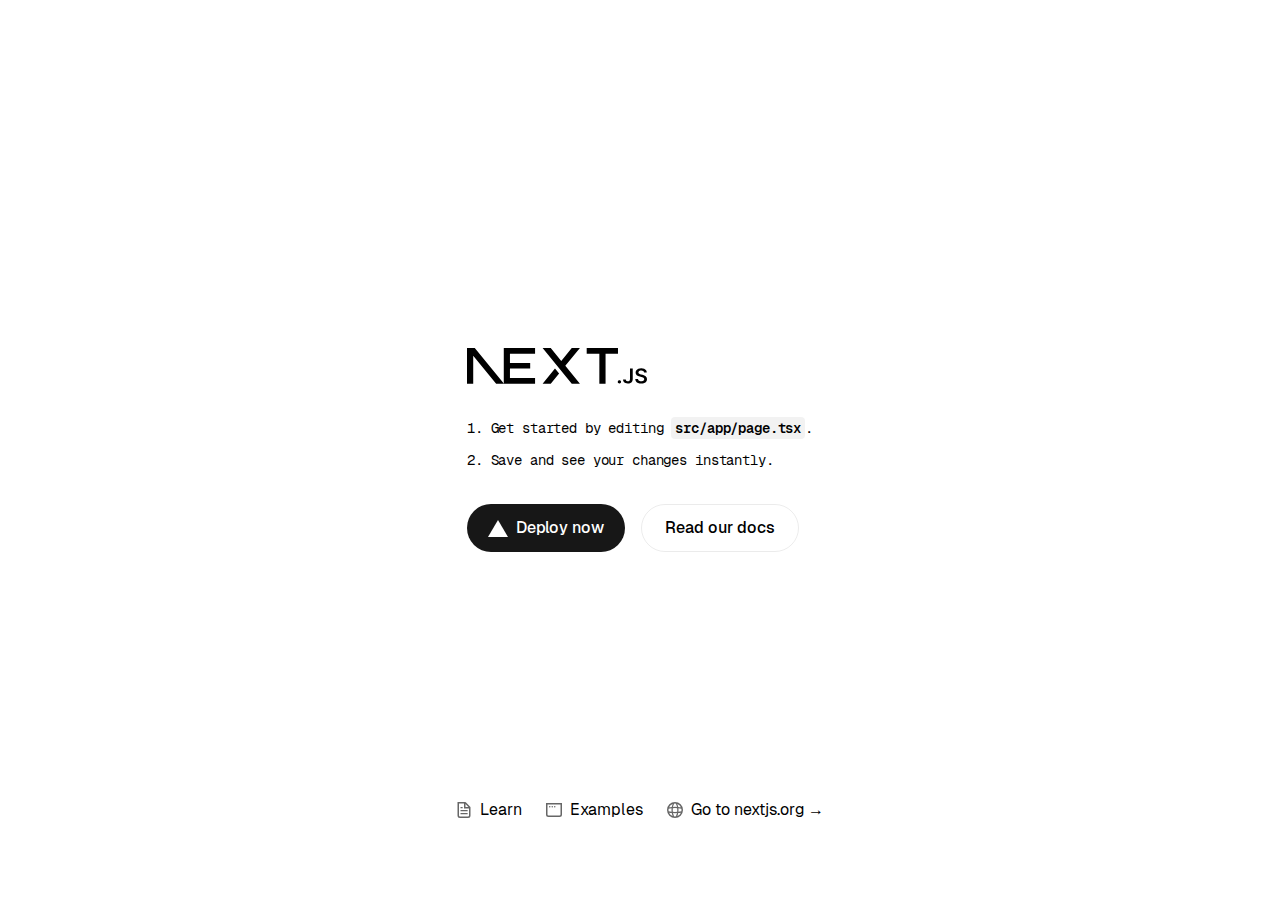
<file: index.html>
<!DOCTYPE html><!--UgcO9DQ7uvpKGuU_qFjdM--><html lang="en"><head><meta charSet="utf-8"/><meta name="viewport" content="width=device-width, initial-scale=1"/><link rel="preload" href="./_next/static/media/797e433ab948586e-s.p.dbea232f.woff2" as="font" crossorigin="" type="font/woff2"/><link rel="preload" href="./_next/static/media/caa3a2e1cccd8315-s.p.6435ea53.woff2" as="font" crossorigin="" type="font/woff2"/><link rel="preload" as="image" href="/next.svg"/><link rel="stylesheet" href="./_next/static/chunks/4cdbeafe5fcac860.css" data-precedence="next"/><link rel="preload" as="script" fetchPriority="low" href="./_next/static/chunks/2e175d805581124f.js"/><script src="./_next/static/chunks/5592d58f8ed7c8fb.js" async=""></script><script src="./_next/static/chunks/ea7ab0dba7b47d7c.js" async=""></script><script src="./_next/static/chunks/turbopack-876a76bc80cc601d.js" async=""></script><script src="./_next/static/chunks/ff1a16fafef87110.js" async=""></script><script src="./_next/static/chunks/7dd66bdf8a7e5707.js" async=""></script><script src="./_next/static/chunks/aba38711e38470a5.js" async=""></script><meta name="next-size-adjust" content=""/><title>Create Next App</title><meta name="description" content="Generated by create next app"/><link rel="icon" href="/favicon.ico?favicon.0b3bf435.ico" sizes="256x256" type="image/x-icon"/><link rel="stylesheet" href="https://cdnjs.cloudflare.com/ajax/libs/font-awesome/6.5.0/css/all.min.css"/><script src="./_next/static/chunks/a6dad97d9634a72d.js" noModule=""></script></head><body class="geist_a71539c9-module__T19VSG__variable geist_mono_8d43a2aa-module__8Li5zG__variable antialiased"><div hidden=""><!--$--><!--/$--></div><div class="font-sans grid grid-rows-[20px_1fr_20px] items-center justify-items-center min-h-screen p-8 pb-20 gap-16 sm:p-20"><main class="flex flex-col gap-[32px] row-start-2 items-center sm:items-start"><img alt="Next.js logo" width="180" height="38" decoding="async" data-nimg="1" class="dark:invert" style="color:transparent" src="/next.svg"/><ol class="font-mono list-inside list-decimal text-sm/6 text-center sm:text-left"><li class="mb-2 tracking-[-.01em]">Get started by editing<!-- --> <code class="bg-black/[.05] dark:bg-white/[.06] font-mono font-semibold px-1 py-0.5 rounded">src/app/page.tsx</code>.</li><li class="tracking-[-.01em]">Save and see your changes instantly.</li></ol><div class="flex gap-4 items-center flex-col sm:flex-row"><a class="rounded-full border border-solid border-transparent transition-colors flex items-center justify-center bg-foreground text-background gap-2 hover:bg-[#383838] dark:hover:bg-[#ccc] font-medium text-sm sm:text-base h-10 sm:h-12 px-4 sm:px-5 sm:w-auto" href="https://vercel.com/new?utm_source=create-next-app&amp;utm_medium=appdir-template-tw&amp;utm_campaign=create-next-app" target="_blank" rel="noopener noreferrer"><img alt="Vercel logomark" loading="lazy" width="20" height="20" decoding="async" data-nimg="1" class="dark:invert" style="color:transparent" src="/vercel.svg"/>Deploy now</a><a class="rounded-full border border-solid border-black/[.08] dark:border-white/[.145] transition-colors flex items-center justify-center hover:bg-[#f2f2f2] dark:hover:bg-[#1a1a1a] hover:border-transparent font-medium text-sm sm:text-base h-10 sm:h-12 px-4 sm:px-5 w-full sm:w-auto md:w-[158px]" href="https://nextjs.org/docs?utm_source=create-next-app&amp;utm_medium=appdir-template-tw&amp;utm_campaign=create-next-app" target="_blank" rel="noopener noreferrer">Read our docs</a></div></main><footer class="row-start-3 flex gap-[24px] flex-wrap items-center justify-center"><a class="flex items-center gap-2 hover:underline hover:underline-offset-4" href="https://nextjs.org/learn?utm_source=create-next-app&amp;utm_medium=appdir-template-tw&amp;utm_campaign=create-next-app" target="_blank" rel="noopener noreferrer"><img aria-hidden="true" alt="File icon" loading="lazy" width="16" height="16" decoding="async" data-nimg="1" style="color:transparent" src="/file.svg"/>Learn</a><a class="flex items-center gap-2 hover:underline hover:underline-offset-4" href="https://vercel.com/templates?framework=next.js&amp;utm_source=create-next-app&amp;utm_medium=appdir-template-tw&amp;utm_campaign=create-next-app" target="_blank" rel="noopener noreferrer"><img aria-hidden="true" alt="Window icon" loading="lazy" width="16" height="16" decoding="async" data-nimg="1" style="color:transparent" src="/window.svg"/>Examples</a><a class="flex items-center gap-2 hover:underline hover:underline-offset-4" href="https://nextjs.org?utm_source=create-next-app&amp;utm_medium=appdir-template-tw&amp;utm_campaign=create-next-app" target="_blank" rel="noopener noreferrer"><img aria-hidden="true" alt="Globe icon" loading="lazy" width="16" height="16" decoding="async" data-nimg="1" style="color:transparent" src="/globe.svg"/>Go to nextjs.org →</a></footer></div><!--$--><!--/$--><script src="./_next/static/chunks/2e175d805581124f.js" id="_R_" async=""></script><script>(self.__next_f=self.__next_f||[]).push([0])</script><script>self.__next_f.push([1,"1:\"$Sreact.fragment\"\n2:I[39756,[\"./_next/static/chunks/ff1a16fafef87110.js\",\"./_next/static/chunks/7dd66bdf8a7e5707.js\"],\"default\"]\n3:I[37457,[\"./_next/static/chunks/ff1a16fafef87110.js\",\"./_next/static/chunks/7dd66bdf8a7e5707.js\"],\"default\"]\n4:I[5500,[\"./_next/static/chunks/aba38711e38470a5.js\"],\"Image\"]\nb:I[68027,[],\"default\"]\n:HL[\"./_next/static/chunks/4cdbeafe5fcac860.css\",\"style\"]\n:HL[\"./_next/static/media/797e433ab948586e-s.p.dbea232f.woff2\",\"font\",{\"crossOrigin\":\"\",\"type\":\"font/woff2\"}]\n:HL[\"./_next/static/media/caa3a2e1cccd8315-s.p.6435ea53.woff2\",\"font\",{\"crossOrigin\":\"\",\"type\":\"font/woff2\"}]\n"])</script><script>self.__next_f.push([1,"0:{\"P\":null,\"b\":\"UgcO9DQ7uvpKGuU-qFjdM\",\"p\":\".\",\"c\":[\"\",\"\"],\"i\":false,\"f\":[[[\"\",{\"children\":[\"__PAGE__\",{}]},\"$undefined\",\"$undefined\",true],[\"\",[\"$\",\"$1\",\"c\",{\"children\":[[[\"$\",\"link\",\"0\",{\"rel\":\"stylesheet\",\"href\":\"./_next/static/chunks/4cdbeafe5fcac860.css\",\"precedence\":\"next\",\"crossOrigin\":\"$undefined\",\"nonce\":\"$undefined\"}]],[\"$\",\"html\",null,{\"lang\":\"en\",\"children\":[[\"$\",\"head\",null,{\"children\":[\"$\",\"link\",null,{\"rel\":\"stylesheet\",\"href\":\"https://cdnjs.cloudflare.com/ajax/libs/font-awesome/6.5.0/css/all.min.css\"}]}],[\"$\",\"body\",null,{\"className\":\"geist_a71539c9-module__T19VSG__variable geist_mono_8d43a2aa-module__8Li5zG__variable antialiased\",\"children\":[\"$\",\"$L2\",null,{\"parallelRouterKey\":\"children\",\"error\":\"$undefined\",\"errorStyles\":\"$undefined\",\"errorScripts\":\"$undefined\",\"template\":[\"$\",\"$L3\",null,{}],\"templateStyles\":\"$undefined\",\"templateScripts\":\"$undefined\",\"notFound\":[[[\"$\",\"title\",null,{\"children\":\"404: This page could not be found.\"}],[\"$\",\"div\",null,{\"style\":{\"fontFamily\":\"system-ui,\\\"Segoe UI\\\",Roboto,Helvetica,Arial,sans-serif,\\\"Apple Color Emoji\\\",\\\"Segoe UI Emoji\\\"\",\"height\":\"100vh\",\"textAlign\":\"center\",\"display\":\"flex\",\"flexDirection\":\"column\",\"alignItems\":\"center\",\"justifyContent\":\"center\"},\"children\":[\"$\",\"div\",null,{\"children\":[[\"$\",\"style\",null,{\"dangerouslySetInnerHTML\":{\"__html\":\"body{color:#000;background:#fff;margin:0}.next-error-h1{border-right:1px solid rgba(0,0,0,.3)}@media (prefers-color-scheme:dark){body{color:#fff;background:#000}.next-error-h1{border-right:1px solid rgba(255,255,255,.3)}}\"}}],[\"$\",\"h1\",null,{\"className\":\"next-error-h1\",\"style\":{\"display\":\"inline-block\",\"margin\":\"0 20px 0 0\",\"padding\":\"0 23px 0 0\",\"fontSize\":24,\"fontWeight\":500,\"verticalAlign\":\"top\",\"lineHeight\":\"49px\"},\"children\":404}],[\"$\",\"div\",null,{\"style\":{\"display\":\"inline-block\"},\"children\":[\"$\",\"h2\",null,{\"style\":{\"fontSize\":14,\"fontWeight\":400,\"lineHeight\":\"49px\",\"margin\":0},\"children\":\"This page could not be found.\"}]}]]}]}]],[]],\"forbidden\":\"$undefined\",\"unauthorized\":\"$undefined\"}]}]]}]]}],{\"children\":[\"__PAGE__\",[\"$\",\"$1\",\"c\",{\"children\":[[\"$\",\"div\",null,{\"className\":\"font-sans grid grid-rows-[20px_1fr_20px] items-center justify-items-center min-h-screen p-8 pb-20 gap-16 sm:p-20\",\"children\":[[\"$\",\"main\",null,{\"className\":\"flex flex-col gap-[32px] row-start-2 items-center sm:items-start\",\"children\":[[\"$\",\"$L4\",null,{\"className\":\"dark:invert\",\"src\":\"/next.svg\",\"alt\":\"Next.js logo\",\"width\":180,\"height\":38,\"priority\":true}],[\"$\",\"ol\",null,{\"className\":\"font-mono list-inside list-decimal text-sm/6 text-center sm:text-left\",\"children\":[[\"$\",\"li\",null,{\"className\":\"mb-2 tracking-[-.01em]\",\"children\":[\"Get started by editing\",\" \",[\"$\",\"code\",null,{\"className\":\"bg-black/[.05] dark:bg-white/[.06] font-mono font-semibold px-1 py-0.5 rounded\",\"children\":\"src/app/page.tsx\"}],\".\"]}],[\"$\",\"li\",null,{\"className\":\"tracking-[-.01em]\",\"children\":\"Save and see your changes instantly.\"}]]}],[\"$\",\"div\",null,{\"className\":\"flex gap-4 items-center flex-col sm:flex-row\",\"children\":[[\"$\",\"a\",null,{\"className\":\"rounded-full border border-solid border-transparent transition-colors flex items-center justify-center bg-foreground text-background gap-2 hover:bg-[#383838] dark:hover:bg-[#ccc] font-medium text-sm sm:text-base h-10 sm:h-12 px-4 sm:px-5 sm:w-auto\",\"href\":\"https://vercel.com/new?utm_source=create-next-app\u0026utm_medium=appdir-template-tw\u0026utm_campaign=create-next-app\",\"target\":\"_blank\",\"rel\":\"noopener noreferrer\",\"children\":[[\"$\",\"$L4\",null,{\"className\":\"dark:invert\",\"src\":\"/vercel.svg\",\"alt\":\"Vercel logomark\",\"width\":20,\"height\":20}],\"Deploy now\"]}],[\"$\",\"a\",null,{\"className\":\"rounded-full border border-solid border-black/[.08] dark:border-white/[.145] transition-colors flex items-center justify-center hover:bg-[#f2f2f2] dark:hover:bg-[#1a1a1a] hover:border-transparent font-medium text-sm sm:text-base h-10 sm:h-12 px-4 sm:px-5 w-full sm:w-auto md:w-[158px]\",\"href\":\"https://nextjs.org/docs?utm_source=create-next-app\u0026utm_medium=appdir-template-tw\u0026utm_campaign=create-next-app\",\"target\":\"_blank\",\"rel\":\"noopener noreferrer\",\"children\":\"Read our docs\"}]]}]]}],[\"$\",\"footer\",null,{\"className\":\"row-start-3 flex gap-[24px] flex-wrap items-center justify-center\",\"children\":[[\"$\",\"a\",null,{\"className\":\"flex items-center gap-2 hover:underline hover:underline-offset-4\",\"href\":\"https://nextjs.org/learn?utm_source=create-next-app\u0026utm_medium=appdir-template-tw\u0026utm_campaign=create-next-app\",\"target\":\"_blank\",\"rel\":\"noopener noreferrer\",\"children\":[\"$L5\",\"Learn\"]}],\"$L6\",\"$L7\"]}]]}],[\"$L8\"],\"$L9\"]}],{},null,false]},null,false],\"$La\",false]],\"m\":\"$undefined\",\"G\":[\"$b\",[\"$Lc\"]],\"s\":false,\"S\":true}\n"])</script><script>self.__next_f.push([1,"d:I[97367,[\"./_next/static/chunks/ff1a16fafef87110.js\",\"./_next/static/chunks/7dd66bdf8a7e5707.js\"],\"OutletBoundary\"]\nf:I[11533,[\"./_next/static/chunks/ff1a16fafef87110.js\",\"./_next/static/chunks/7dd66bdf8a7e5707.js\"],\"AsyncMetadataOutlet\"]\n11:I[97367,[\"./_next/static/chunks/ff1a16fafef87110.js\",\"./_next/static/chunks/7dd66bdf8a7e5707.js\"],\"ViewportBoundary\"]\n13:I[97367,[\"./_next/static/chunks/ff1a16fafef87110.js\",\"./_next/static/chunks/7dd66bdf8a7e5707.js\"],\"MetadataBoundary\"]\n14:\"$Sreact.suspense\"\n5:[\"$\",\"$L4\",null,{\"aria-hidden\":true,\"src\":\"/file.svg\",\"alt\":\"File icon\",\"width\":16,\"height\":16}]\n6:[\"$\",\"a\",null,{\"className\":\"flex items-center gap-2 hover:underline hover:underline-offset-4\",\"href\":\"https://vercel.com/templates?framework=next.js\u0026utm_source=create-next-app\u0026utm_medium=appdir-template-tw\u0026utm_campaign=create-next-app\",\"target\":\"_blank\",\"rel\":\"noopener noreferrer\",\"children\":[[\"$\",\"$L4\",null,{\"aria-hidden\":true,\"src\":\"/window.svg\",\"alt\":\"Window icon\",\"width\":16,\"height\":16}],\"Examples\"]}]\n7:[\"$\",\"a\",null,{\"className\":\"flex items-center gap-2 hover:underline hover:underline-offset-4\",\"href\":\"https://nextjs.org?utm_source=create-next-app\u0026utm_medium=appdir-template-tw\u0026utm_campaign=create-next-app\",\"target\":\"_blank\",\"rel\":\"noopener noreferrer\",\"children\":[[\"$\",\"$L4\",null,{\"aria-hidden\":true,\"src\":\"/globe.svg\",\"alt\":\"Globe icon\",\"width\":16,\"height\":16}],\"Go to nextjs.org →\"]}]\n8:[\"$\",\"script\",\"script-0\",{\"src\":\"./_next/static/chunks/aba38711e38470a5.js\",\"async\":true,\"nonce\":\"$undefined\"}]\n9:[\"$\",\"$Ld\",null,{\"children\":[\"$Le\",[\"$\",\"$Lf\",null,{\"promise\":\"$@10\"}]]}]\na:[\"$\",\"$1\",\"h\",{\"children\":[null,[[\"$\",\"$L11\",null,{\"children\":\"$L12\"}],[\"$\",\"meta\",null,{\"name\":\"next-size-adjust\",\"content\":\"\"}]],[\"$\",\"$L13\",null,{\"children\":[\"$\",\"div\",null,{\"hidden\":true,\"children\":[\"$\",\"$14\",null,{\"fallback\":null,\"children\":\"$L15\"}]}]}]]}]\nc:[\"$\",\"link\",\"0\",{\"rel\":\"stylesheet\",\"href\":\"./_next/static/chunks/4cdbeafe5fcac860.css\",\"precedence\":\"next\",\"crossOrigin\":\"$undefined\",\"nonce\":\"$undefined\"}]\n"])</script><script>self.__next_f.push([1,"12:[[\"$\",\"meta\",\"0\",{\"charSet\":\"utf-8\"}],[\"$\",\"meta\",\"1\",{\"name\":\"viewport\",\"content\":\"width=device-width, initial-scale=1\"}]]\ne:null\n"])</script><script>self.__next_f.push([1,"16:I[27201,[\"./_next/static/chunks/ff1a16fafef87110.js\",\"./_next/static/chunks/7dd66bdf8a7e5707.js\"],\"IconMark\"]\n10:{\"metadata\":[[\"$\",\"title\",\"0\",{\"children\":\"Create Next App\"}],[\"$\",\"meta\",\"1\",{\"name\":\"description\",\"content\":\"Generated by create next app\"}],[\"$\",\"link\",\"2\",{\"rel\":\"icon\",\"href\":\"/favicon.ico?favicon.0b3bf435.ico\",\"sizes\":\"256x256\",\"type\":\"image/x-icon\"}],[\"$\",\"$L16\",\"3\",{}]],\"error\":null,\"digest\":\"$undefined\"}\n"])</script><script>self.__next_f.push([1,"15:\"$10:metadata\"\n"])</script></body></html>
</file>
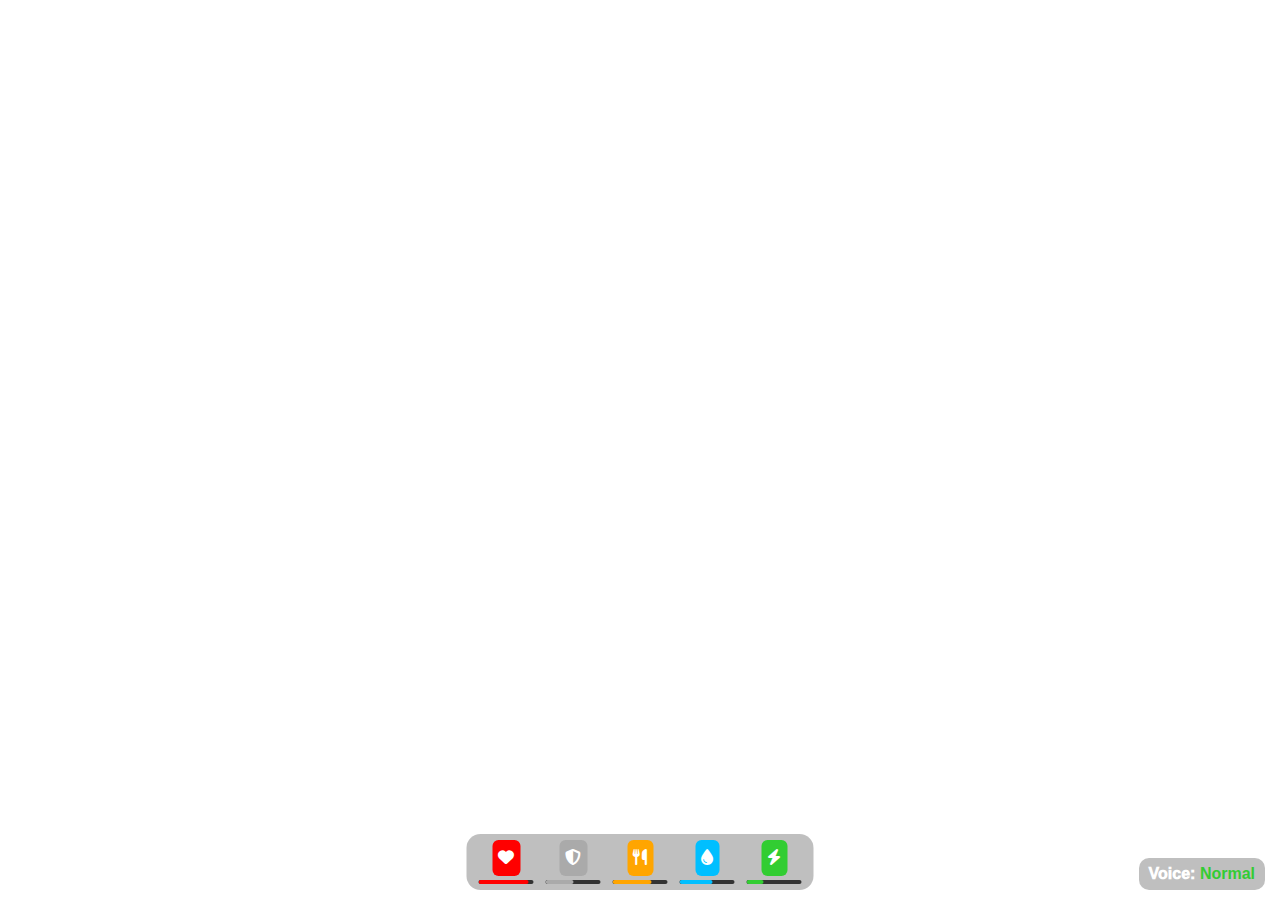
<file: hud.html>
<!DOCTYPE html><!--UgcO9DQ7uvpKGuU_qFjdM--><html lang="en"><head><meta charSet="utf-8"/><meta name="viewport" content="width=device-width, initial-scale=1"/><link rel="preload" href="./_next/static/media/797e433ab948586e-s.p.dbea232f.woff2" as="font" crossorigin="" type="font/woff2"/><link rel="preload" href="./_next/static/media/caa3a2e1cccd8315-s.p.6435ea53.woff2" as="font" crossorigin="" type="font/woff2"/><link rel="stylesheet" href="./_next/static/chunks/4cdbeafe5fcac860.css" data-precedence="next"/><link rel="preload" as="script" fetchPriority="low" href="./_next/static/chunks/2e175d805581124f.js"/><script src="./_next/static/chunks/5592d58f8ed7c8fb.js" async=""></script><script src="./_next/static/chunks/ea7ab0dba7b47d7c.js" async=""></script><script src="./_next/static/chunks/turbopack-876a76bc80cc601d.js" async=""></script><script src="./_next/static/chunks/ff1a16fafef87110.js" async=""></script><script src="./_next/static/chunks/7dd66bdf8a7e5707.js" async=""></script><script src="./_next/static/chunks/ffdb1b9c305d047f.js" async=""></script><meta name="next-size-adjust" content=""/><title>Create Next App</title><meta name="description" content="Generated by create next app"/><link rel="icon" href="/favicon.ico?favicon.0b3bf435.ico" sizes="256x256" type="image/x-icon"/><link rel="stylesheet" href="https://cdnjs.cloudflare.com/ajax/libs/font-awesome/6.5.0/css/all.min.css"/><script src="./_next/static/chunks/a6dad97d9634a72d.js" noModule=""></script></head><body class="geist_a71539c9-module__T19VSG__variable geist_mono_8d43a2aa-module__8Li5zG__variable antialiased"><div hidden=""><!--$--><!--/$--></div><div class="status-container"><div class="status-box"><div class="icon health-icon"><i class="fas fa-heart"></i></div><div class="bar"><div class="fill health" style="width:90%"></div></div></div><div class="status-box"><div class="icon armor-icon"><i class="fas fa-shield-alt"></i></div><div class="bar"><div class="fill armor" style="width:50%"></div></div></div><div class="status-box"><div class="icon hunger-icon"><i class="fas fa-utensils"></i></div><div class="bar"><div class="fill hunger" style="width:70%"></div></div></div><div class="status-box"><div class="icon thirst-icon"><i class="fas fa-tint"></i></div><div class="bar"><div class="fill thirst" style="width:60%"></div></div></div><div class="status-box"><div class="icon stress-icon"><i class="fas fa-bolt"></i></div><div class="bar"><div class="fill stress" style="width:30%"></div></div></div></div><div class="voice-mode">Voice: <span id="voice-label" class="voice-label voice-normal">Normal</span></div><!--$--><!--/$--><script src="./_next/static/chunks/2e175d805581124f.js" id="_R_" async=""></script><script>(self.__next_f=self.__next_f||[]).push([0])</script><script>self.__next_f.push([1,"1:\"$Sreact.fragment\"\n2:I[39756,[\"./_next/static/chunks/ff1a16fafef87110.js\",\"./_next/static/chunks/7dd66bdf8a7e5707.js\"],\"default\"]\n3:I[37457,[\"./_next/static/chunks/ff1a16fafef87110.js\",\"./_next/static/chunks/7dd66bdf8a7e5707.js\"],\"default\"]\n4:I[47257,[\"./_next/static/chunks/ff1a16fafef87110.js\",\"./_next/static/chunks/7dd66bdf8a7e5707.js\"],\"ClientPageRoot\"]\n5:I[7855,[\"./_next/static/chunks/ffdb1b9c305d047f.js\"],\"default\"]\n8:I[97367,[\"./_next/static/chunks/ff1a16fafef87110.js\",\"./_next/static/chunks/7dd66bdf8a7e5707.js\"],\"OutletBoundary\"]\na:I[11533,[\"./_next/static/chunks/ff1a16fafef87110.js\",\"./_next/static/chunks/7dd66bdf8a7e5707.js\"],\"AsyncMetadataOutlet\"]\nc:I[97367,[\"./_next/static/chunks/ff1a16fafef87110.js\",\"./_next/static/chunks/7dd66bdf8a7e5707.js\"],\"ViewportBoundary\"]\ne:I[97367,[\"./_next/static/chunks/ff1a16fafef87110.js\",\"./_next/static/chunks/7dd66bdf8a7e5707.js\"],\"MetadataBoundary\"]\nf:\"$Sreact.suspense\"\n11:I[68027,[],\"default\"]\n:HL[\"./_next/static/chunks/4cdbeafe5fcac860.css\",\"style\"]\n:HL[\"./_next/static/media/797e433ab948586e-s.p.dbea232f.woff2\",\"font\",{\"crossOrigin\":\"\",\"type\":\"font/woff2\"}]\n:HL[\"./_next/static/media/caa3a2e1cccd8315-s.p.6435ea53.woff2\",\"font\",{\"crossOrigin\":\"\",\"type\":\"font/woff2\"}]\n"])</script><script>self.__next_f.push([1,"0:{\"P\":null,\"b\":\"UgcO9DQ7uvpKGuU-qFjdM\",\"p\":\".\",\"c\":[\"\",\"hud\"],\"i\":false,\"f\":[[[\"\",{\"children\":[\"hud\",{\"children\":[\"__PAGE__\",{}]}]},\"$undefined\",\"$undefined\",true],[\"\",[\"$\",\"$1\",\"c\",{\"children\":[[[\"$\",\"link\",\"0\",{\"rel\":\"stylesheet\",\"href\":\"./_next/static/chunks/4cdbeafe5fcac860.css\",\"precedence\":\"next\",\"crossOrigin\":\"$undefined\",\"nonce\":\"$undefined\"}]],[\"$\",\"html\",null,{\"lang\":\"en\",\"children\":[[\"$\",\"head\",null,{\"children\":[\"$\",\"link\",null,{\"rel\":\"stylesheet\",\"href\":\"https://cdnjs.cloudflare.com/ajax/libs/font-awesome/6.5.0/css/all.min.css\"}]}],[\"$\",\"body\",null,{\"className\":\"geist_a71539c9-module__T19VSG__variable geist_mono_8d43a2aa-module__8Li5zG__variable antialiased\",\"children\":[\"$\",\"$L2\",null,{\"parallelRouterKey\":\"children\",\"error\":\"$undefined\",\"errorStyles\":\"$undefined\",\"errorScripts\":\"$undefined\",\"template\":[\"$\",\"$L3\",null,{}],\"templateStyles\":\"$undefined\",\"templateScripts\":\"$undefined\",\"notFound\":[[[\"$\",\"title\",null,{\"children\":\"404: This page could not be found.\"}],[\"$\",\"div\",null,{\"style\":{\"fontFamily\":\"system-ui,\\\"Segoe UI\\\",Roboto,Helvetica,Arial,sans-serif,\\\"Apple Color Emoji\\\",\\\"Segoe UI Emoji\\\"\",\"height\":\"100vh\",\"textAlign\":\"center\",\"display\":\"flex\",\"flexDirection\":\"column\",\"alignItems\":\"center\",\"justifyContent\":\"center\"},\"children\":[\"$\",\"div\",null,{\"children\":[[\"$\",\"style\",null,{\"dangerouslySetInnerHTML\":{\"__html\":\"body{color:#000;background:#fff;margin:0}.next-error-h1{border-right:1px solid rgba(0,0,0,.3)}@media (prefers-color-scheme:dark){body{color:#fff;background:#000}.next-error-h1{border-right:1px solid rgba(255,255,255,.3)}}\"}}],[\"$\",\"h1\",null,{\"className\":\"next-error-h1\",\"style\":{\"display\":\"inline-block\",\"margin\":\"0 20px 0 0\",\"padding\":\"0 23px 0 0\",\"fontSize\":24,\"fontWeight\":500,\"verticalAlign\":\"top\",\"lineHeight\":\"49px\"},\"children\":404}],[\"$\",\"div\",null,{\"style\":{\"display\":\"inline-block\"},\"children\":[\"$\",\"h2\",null,{\"style\":{\"fontSize\":14,\"fontWeight\":400,\"lineHeight\":\"49px\",\"margin\":0},\"children\":\"This page could not be found.\"}]}]]}]}]],[]],\"forbidden\":\"$undefined\",\"unauthorized\":\"$undefined\"}]}]]}]]}],{\"children\":[\"hud\",[\"$\",\"$1\",\"c\",{\"children\":[null,[\"$\",\"$L2\",null,{\"parallelRouterKey\":\"children\",\"error\":\"$undefined\",\"errorStyles\":\"$undefined\",\"errorScripts\":\"$undefined\",\"template\":[\"$\",\"$L3\",null,{}],\"templateStyles\":\"$undefined\",\"templateScripts\":\"$undefined\",\"notFound\":\"$undefined\",\"forbidden\":\"$undefined\",\"unauthorized\":\"$undefined\"}]]}],{\"children\":[\"__PAGE__\",[\"$\",\"$1\",\"c\",{\"children\":[[\"$\",\"$L4\",null,{\"Component\":\"$5\",\"searchParams\":{},\"params\":{},\"promises\":[\"$@6\",\"$@7\"]}],[[\"$\",\"script\",\"script-0\",{\"src\":\"./_next/static/chunks/ffdb1b9c305d047f.js\",\"async\":true,\"nonce\":\"$undefined\"}]],[\"$\",\"$L8\",null,{\"children\":[\"$L9\",[\"$\",\"$La\",null,{\"promise\":\"$@b\"}]]}]]}],{},null,false]},null,false]},null,false],[\"$\",\"$1\",\"h\",{\"children\":[null,[[\"$\",\"$Lc\",null,{\"children\":\"$Ld\"}],[\"$\",\"meta\",null,{\"name\":\"next-size-adjust\",\"content\":\"\"}]],[\"$\",\"$Le\",null,{\"children\":[\"$\",\"div\",null,{\"hidden\":true,\"children\":[\"$\",\"$f\",null,{\"fallback\":null,\"children\":\"$L10\"}]}]}]]}],false]],\"m\":\"$undefined\",\"G\":[\"$11\",[[\"$\",\"link\",\"0\",{\"rel\":\"stylesheet\",\"href\":\"./_next/static/chunks/4cdbeafe5fcac860.css\",\"precedence\":\"next\",\"crossOrigin\":\"$undefined\",\"nonce\":\"$undefined\"}]]],\"s\":false,\"S\":true}\n"])</script><script>self.__next_f.push([1,"6:{}\n7:\"$0:f:0:1:2:children:2:children:1:props:children:0:props:params\"\n"])</script><script>self.__next_f.push([1,"d:[[\"$\",\"meta\",\"0\",{\"charSet\":\"utf-8\"}],[\"$\",\"meta\",\"1\",{\"name\":\"viewport\",\"content\":\"width=device-width, initial-scale=1\"}]]\n9:null\n"])</script><script>self.__next_f.push([1,"12:I[27201,[\"./_next/static/chunks/ff1a16fafef87110.js\",\"./_next/static/chunks/7dd66bdf8a7e5707.js\"],\"IconMark\"]\nb:{\"metadata\":[[\"$\",\"title\",\"0\",{\"children\":\"Create Next App\"}],[\"$\",\"meta\",\"1\",{\"name\":\"description\",\"content\":\"Generated by create next app\"}],[\"$\",\"link\",\"2\",{\"rel\":\"icon\",\"href\":\"/favicon.ico?favicon.0b3bf435.ico\",\"sizes\":\"256x256\",\"type\":\"image/x-icon\"}],[\"$\",\"$L12\",\"3\",{}]],\"error\":null,\"digest\":\"$undefined\"}\n"])</script><script>self.__next_f.push([1,"10:\"$b:metadata\"\n"])</script></body></html>
</file>
<file: _next/static/chunks/4cdbeafe5fcac860.css>
@font-face{font-family:Geist;font-style:normal;font-weight:100 900;font-display:swap;src:url(../media/8a480f0b521d4e75-s.8e0177b5.woff2)format("woff2");unicode-range:U+301,U+400-45F,U+490-491,U+4B0-4B1,U+2116}@font-face{font-family:Geist;font-style:normal;font-weight:100 900;font-display:swap;src:url(../media/7178b3e590c64307-s.b97b3418.woff2)format("woff2");unicode-range:U+100-2BA,U+2BD-2C5,U+2C7-2CC,U+2CE-2D7,U+2DD-2FF,U+304,U+308,U+329,U+1D00-1DBF,U+1E00-1E9F,U+1EF2-1EFF,U+2020,U+20A0-20AB,U+20AD-20C0,U+2113,U+2C60-2C7F,U+A720-A7FF}@font-face{font-family:Geist;font-style:normal;font-weight:100 900;font-display:swap;src:url(../media/caa3a2e1cccd8315-s.p.6435ea53.woff2)format("woff2");unicode-range:U+??,U+131,U+152-153,U+2BB-2BC,U+2C6,U+2DA,U+2DC,U+304,U+308,U+329,U+2000-206F,U+20AC,U+2122,U+2191,U+2193,U+2212,U+2215,U+FEFF,U+FFFD}@font-face{font-family:Geist Fallback;src:local(Arial);ascent-override:95.94%;descent-override:28.16%;line-gap-override:0.0%;size-adjust:104.76%}.geist_a71539c9-module__T19VSG__className{font-family:Geist,Geist Fallback;font-style:normal}.geist_a71539c9-module__T19VSG__variable{--font-geist-sans:"Geist","Geist Fallback"}
@font-face{font-family:Geist Mono;font-style:normal;font-weight:100 900;font-display:swap;src:url(../media/4fa387ec64143e14-s.c1fdd6c2.woff2)format("woff2");unicode-range:U+301,U+400-45F,U+490-491,U+4B0-4B1,U+2116}@font-face{font-family:Geist Mono;font-style:normal;font-weight:100 900;font-display:swap;src:url(../media/bbc41e54d2fcbd21-s.799d8ef8.woff2)format("woff2");unicode-range:U+100-2BA,U+2BD-2C5,U+2C7-2CC,U+2CE-2D7,U+2DD-2FF,U+304,U+308,U+329,U+1D00-1DBF,U+1E00-1E9F,U+1EF2-1EFF,U+2020,U+20A0-20AB,U+20AD-20C0,U+2113,U+2C60-2C7F,U+A720-A7FF}@font-face{font-family:Geist Mono;font-style:normal;font-weight:100 900;font-display:swap;src:url(../media/797e433ab948586e-s.p.dbea232f.woff2)format("woff2");unicode-range:U+??,U+131,U+152-153,U+2BB-2BC,U+2C6,U+2DA,U+2DC,U+304,U+308,U+329,U+2000-206F,U+20AC,U+2122,U+2191,U+2193,U+2212,U+2215,U+FEFF,U+FFFD}@font-face{font-family:Geist Mono Fallback;src:local(Arial);ascent-override:74.67%;descent-override:21.92%;line-gap-override:0.0%;size-adjust:134.59%}.geist_mono_8d43a2aa-module__8Li5zG__className{font-family:Geist Mono,Geist Mono Fallback;font-style:normal}.geist_mono_8d43a2aa-module__8Li5zG__variable{--font-geist-mono:"Geist Mono","Geist Mono Fallback"}
@layer properties{@supports (((-webkit-hyphens:none)) and (not (margin-trim:inline))) or ((-moz-orient:inline) and (not (color:rgb(from red r g b)))){*,:before,:after{--tw-border-style:solid;--tw-font-weight:initial;--tw-tracking:initial;--tw-blur:initial;--tw-brightness:initial;--tw-contrast:initial;--tw-grayscale:initial;--tw-hue-rotate:initial;--tw-invert:initial;--tw-opacity:initial;--tw-saturate:initial;--tw-sepia:initial;--tw-drop-shadow:initial;--tw-drop-shadow-color:initial;--tw-drop-shadow-alpha:100%;--tw-drop-shadow-size:initial}::backdrop{--tw-border-style:solid;--tw-font-weight:initial;--tw-tracking:initial;--tw-blur:initial;--tw-brightness:initial;--tw-contrast:initial;--tw-grayscale:initial;--tw-hue-rotate:initial;--tw-invert:initial;--tw-opacity:initial;--tw-saturate:initial;--tw-sepia:initial;--tw-drop-shadow:initial;--tw-drop-shadow-color:initial;--tw-drop-shadow-alpha:100%;--tw-drop-shadow-size:initial}}}@layer theme{:root,:host{--color-black:#000;--color-white:#fff;--spacing:.25rem;--text-sm:.875rem;--text-sm--line-height:calc(1.25/.875);--text-base:1rem;--text-base--line-height:calc(1.5/1);--font-weight-medium:500;--font-weight-semibold:600;--default-transition-duration:.15s;--default-transition-timing-function:cubic-bezier(.4,0,.2,1);--default-font-family:var(--font-geist-sans);--default-mono-font-family:var(--font-geist-mono)}}@layer base{*,:after,:before{box-sizing:border-box;border:0 solid;margin:0;padding:0}::backdrop{box-sizing:border-box;border:0 solid;margin:0;padding:0}::-webkit-file-upload-button{box-sizing:border-box;border:0 solid;margin:0;padding:0}::file-selector-button{box-sizing:border-box;border:0 solid;margin:0;padding:0}html,:host{-webkit-text-size-adjust:100%;-moz-tab-size:4;tab-size:4;line-height:1.5;font-family:var(--default-font-family,ui-sans-serif,system-ui,sans-serif,"Apple Color Emoji","Segoe UI Emoji","Segoe UI Symbol","Noto Color Emoji");font-feature-settings:var(--default-font-feature-settings,normal);font-variation-settings:var(--default-font-variation-settings,normal);-webkit-tap-highlight-color:transparent}hr{height:0;color:inherit;border-top-width:1px}abbr:where([title]){-webkit-text-decoration:underline dotted;text-decoration:underline dotted}h1,h2,h3,h4,h5,h6{font-size:inherit;font-weight:inherit}a{color:inherit;-webkit-text-decoration:inherit;-webkit-text-decoration:inherit;-webkit-text-decoration:inherit;-webkit-text-decoration:inherit;text-decoration:inherit}b,strong{font-weight:bolder}code,kbd,samp,pre{font-family:var(--default-mono-font-family,ui-monospace,SFMono-Regular,Menlo,Monaco,Consolas,"Liberation Mono","Courier New",monospace);font-feature-settings:var(--default-mono-font-feature-settings,normal);font-variation-settings:var(--default-mono-font-variation-settings,normal);font-size:1em}small{font-size:80%}sub,sup{vertical-align:baseline;font-size:75%;line-height:0;position:relative}sub{bottom:-.25em}sup{top:-.5em}table{text-indent:0;border-color:inherit;border-collapse:collapse}:-moz-focusring{outline:auto}progress{vertical-align:baseline}summary{display:list-item}ol,ul,menu{list-style:none}img,svg,video,canvas,audio,iframe,embed,object{vertical-align:middle;display:block}img,video{max-width:100%;height:auto}button,input,select,optgroup,textarea{font:inherit;font-feature-settings:inherit;font-variation-settings:inherit;letter-spacing:inherit;color:inherit;opacity:1;background-color:transparent;border-radius:0}::-webkit-file-upload-button{font:inherit;font-feature-settings:inherit;font-variation-settings:inherit;letter-spacing:inherit;color:inherit;opacity:1;background-color:transparent;border-radius:0}::file-selector-button{font:inherit;font-feature-settings:inherit;font-variation-settings:inherit;letter-spacing:inherit;color:inherit;opacity:1;background-color:transparent;border-radius:0}:where(select:-webkit-any([multiple],[size])) optgroup{font-weight:bolder}:where(select:-moz-any([multiple],[size])) optgroup{font-weight:bolder}:where(select:is([multiple],[size])) optgroup{font-weight:bolder}:where(select:-webkit-any([multiple],[size])) optgroup option:not(:-webkit-any(:lang(ae),:lang(ar),:lang(arc),:lang(bcc),:lang(bqi),:lang(ckb),:lang(dv),:lang(fa),:lang(glk),:lang(he),:lang(ku),:lang(mzn),:lang(nqo),:lang(pnb),:lang(ps),:lang(sd),:lang(ug),:lang(ur),:lang(yi))){padding-left:20px}:where(select:-moz-any([multiple],[size])) optgroup option:not(:-moz-any(:lang(ae),:lang(ar),:lang(arc),:lang(bcc),:lang(bqi),:lang(ckb),:lang(dv),:lang(fa),:lang(glk),:lang(he),:lang(ku),:lang(mzn),:lang(nqo),:lang(pnb),:lang(ps),:lang(sd),:lang(ug),:lang(ur),:lang(yi))){padding-left:20px}:where(select:is([multiple],[size])) optgroup option:not(:is(:lang(ae),:lang(ar),:lang(arc),:lang(bcc),:lang(bqi),:lang(ckb),:lang(dv),:lang(fa),:lang(glk),:lang(he),:lang(ku),:lang(mzn),:lang(nqo),:lang(pnb),:lang(ps),:lang(sd),:lang(ug),:lang(ur),:lang(yi))){padding-left:20px}:where(select:-webkit-any([multiple],[size])) optgroup option:-webkit-any(:lang(ae),:lang(ar),:lang(arc),:lang(bcc),:lang(bqi),:lang(ckb),:lang(dv),:lang(fa),:lang(glk),:lang(he),:lang(ku),:lang(mzn),:lang(nqo),:lang(pnb),:lang(ps),:lang(sd),:lang(ug),:lang(ur),:lang(yi)){padding-right:20px}:where(select:-moz-any([multiple],[size])) optgroup option:-moz-any(:lang(ae),:lang(ar),:lang(arc),:lang(bcc),:lang(bqi),:lang(ckb),:lang(dv),:lang(fa),:lang(glk),:lang(he),:lang(ku),:lang(mzn),:lang(nqo),:lang(pnb),:lang(ps),:lang(sd),:lang(ug),:lang(ur),:lang(yi)){padding-right:20px}:where(select:is([multiple],[size])) optgroup option:is(:lang(ae),:lang(ar),:lang(arc),:lang(bcc),:lang(bqi),:lang(ckb),:lang(dv),:lang(fa),:lang(glk),:lang(he),:lang(ku),:lang(mzn),:lang(nqo),:lang(pnb),:lang(ps),:lang(sd),:lang(ug),:lang(ur),:lang(yi)){padding-right:20px}:not(:-webkit-any(:lang(ae),:lang(ar),:lang(arc),:lang(bcc),:lang(bqi),:lang(ckb),:lang(dv),:lang(fa),:lang(glk),:lang(he),:lang(ku),:lang(mzn),:lang(nqo),:lang(pnb),:lang(ps),:lang(sd),:lang(ug),:lang(ur),:lang(yi)))::-webkit-file-upload-button{margin-right:4px}:not(:-moz-any(:lang(ae),:lang(ar),:lang(arc),:lang(bcc),:lang(bqi),:lang(ckb),:lang(dv),:lang(fa),:lang(glk),:lang(he),:lang(ku),:lang(mzn),:lang(nqo),:lang(pnb),:lang(ps),:lang(sd),:lang(ug),:lang(ur),:lang(yi)))::file-selector-button{margin-right:4px}:not(:is(:lang(ae),:lang(ar),:lang(arc),:lang(bcc),:lang(bqi),:lang(ckb),:lang(dv),:lang(fa),:lang(glk),:lang(he),:lang(ku),:lang(mzn),:lang(nqo),:lang(pnb),:lang(ps),:lang(sd),:lang(ug),:lang(ur),:lang(yi)))::file-selector-button{margin-right:4px}:-webkit-any(:lang(ae),:lang(ar),:lang(arc),:lang(bcc),:lang(bqi),:lang(ckb),:lang(dv),:lang(fa),:lang(glk),:lang(he),:lang(ku),:lang(mzn),:lang(nqo),:lang(pnb),:lang(ps),:lang(sd),:lang(ug),:lang(ur),:lang(yi))::-webkit-file-upload-button{margin-left:4px}:-moz-any(:lang(ae),:lang(ar),:lang(arc),:lang(bcc),:lang(bqi),:lang(ckb),:lang(dv),:lang(fa),:lang(glk),:lang(he),:lang(ku),:lang(mzn),:lang(nqo),:lang(pnb),:lang(ps),:lang(sd),:lang(ug),:lang(ur),:lang(yi))::file-selector-button{margin-left:4px}:is(:lang(ae),:lang(ar),:lang(arc),:lang(bcc),:lang(bqi),:lang(ckb),:lang(dv),:lang(fa),:lang(glk),:lang(he),:lang(ku),:lang(mzn),:lang(nqo),:lang(pnb),:lang(ps),:lang(sd),:lang(ug),:lang(ur),:lang(yi))::file-selector-button{margin-left:4px}::placeholder{opacity:1}@supports (not ((-webkit-appearance:-apple-pay-button))) or (contain-intrinsic-size:1px){::placeholder{color:currentColor}@supports (color:color-mix(in lab, red, red)){::placeholder{color:color-mix(in oklab,currentcolor 50%,transparent)}}}textarea{resize:vertical}::-webkit-search-decoration{-webkit-appearance:none}::-webkit-date-and-time-value{min-height:1lh;text-align:inherit}::-webkit-datetime-edit{display:inline-flex}::-webkit-datetime-edit-fields-wrapper{padding:0}::-webkit-datetime-edit{padding-top:0;padding-bottom:0}::-webkit-datetime-edit-year-field{padding-top:0;padding-bottom:0}::-webkit-datetime-edit-month-field{padding-top:0;padding-bottom:0}::-webkit-datetime-edit-day-field{padding-top:0;padding-bottom:0}::-webkit-datetime-edit-hour-field{padding-top:0;padding-bottom:0}::-webkit-datetime-edit-minute-field{padding-top:0;padding-bottom:0}::-webkit-datetime-edit-second-field{padding-top:0;padding-bottom:0}::-webkit-datetime-edit-millisecond-field{padding-top:0;padding-bottom:0}::-webkit-datetime-edit-meridiem-field{padding-top:0;padding-bottom:0}::-webkit-calendar-picker-indicator{line-height:1}:-moz-ui-invalid{box-shadow:none}button{-webkit-appearance:button;-moz-appearance:button;appearance:button}input:where([type=button],[type=reset],[type=submit]){-webkit-appearance:button;-moz-appearance:button;appearance:button}::-webkit-file-upload-button{-webkit-appearance:button;-moz-appearance:button;appearance:button}::file-selector-button{-webkit-appearance:button;-moz-appearance:button;appearance:button}::-webkit-inner-spin-button{height:auto}::-webkit-outer-spin-button{height:auto}[hidden]:where(:not([hidden=until-found])){display:none!important}}@layer components;@layer utilities{.relative{position:relative}.row-start-2{grid-row-start:2}.row-start-3{grid-row-start:3}.container{width:100%}@media (min-width:40rem){.container{max-width:40rem}}@media (min-width:48rem){.container{max-width:48rem}}@media (min-width:64rem){.container{max-width:64rem}}@media (min-width:80rem){.container{max-width:80rem}}@media (min-width:96rem){.container{max-width:96rem}}.mb-2{margin-bottom:calc(var(--spacing)*2)}.flex{display:flex}.grid{display:grid}.h-10{height:calc(var(--spacing)*10)}.min-h-screen{min-height:100vh}.w-full{width:100%}.list-inside{list-style-position:inside}.list-decimal{list-style-type:decimal}.grid-rows-\[20px_1fr_20px\]{grid-template-rows:20px 1fr 20px}.flex-col{flex-direction:column}.flex-wrap{flex-wrap:wrap}.items-center{align-items:center}.justify-center{justify-content:center}.justify-items-center{justify-items:center}.gap-2{gap:calc(var(--spacing)*2)}.gap-4{gap:calc(var(--spacing)*4)}.gap-16{gap:calc(var(--spacing)*16)}.gap-\[24px\]{gap:24px}.gap-\[32px\]{gap:32px}.rounded{border-radius:.25rem}.rounded-full{border-radius:3.40282e38px}.border{border-style:var(--tw-border-style);border-width:1px}.border-solid{--tw-border-style:solid;border-style:solid}.border-black\/\[\.08\]{border-color:rgba(0,0,0,.08)}@supports (color:color-mix(in lab, red, red)){.border-black\/\[\.08\]{border-color:color-mix(in oklab,var(--color-black)8%,transparent)}}.border-transparent{border-color:transparent}.bg-black\/\[\.05\]{background-color:rgba(0,0,0,.05)}@supports (color:color-mix(in lab, red, red)){.bg-black\/\[\.05\]{background-color:color-mix(in oklab,var(--color-black)5%,transparent)}}.bg-foreground{background-color:var(--foreground)}.p-8{padding:calc(var(--spacing)*8)}.px-1{padding-inline:calc(var(--spacing)*1)}.px-4{padding-inline:calc(var(--spacing)*4)}.py-0\.5{padding-block:calc(var(--spacing)*.5)}.pb-20{padding-bottom:calc(var(--spacing)*20)}.text-center{text-align:center}.font-mono{font-family:var(--font-geist-mono)}.font-sans{font-family:var(--font-geist-sans)}.text-sm{font-size:var(--text-sm);line-height:var(--tw-leading,var(--text-sm--line-height))}.text-sm\/6{font-size:var(--text-sm);line-height:calc(var(--spacing)*6)}.font-medium{--tw-font-weight:var(--font-weight-medium);font-weight:var(--font-weight-medium)}.font-semibold{--tw-font-weight:var(--font-weight-semibold);font-weight:var(--font-weight-semibold)}.tracking-\[-\.01em\]{--tw-tracking:-.01em;letter-spacing:-.01em}.text-background{color:var(--background)}.antialiased{-webkit-font-smoothing:antialiased;-moz-osx-font-smoothing:grayscale}.transition-colors{transition-property:color,background-color,border-color,outline-color,-webkit-text-decoration-color,text-decoration-color,fill,stroke,--tw-gradient-from,--tw-gradient-via,--tw-gradient-to;transition-timing-function:var(--tw-ease,var(--default-transition-timing-function));transition-duration:var(--tw-duration,var(--default-transition-duration))}@media (hover:hover){.hover\:border-transparent:hover{border-color:transparent}.hover\:bg-\[\#383838\]:hover{background-color:#383838}.hover\:bg-\[\#f2f2f2\]:hover{background-color:#f2f2f2}.hover\:underline:hover{-webkit-text-decoration-line:underline;text-decoration-line:underline}.hover\:underline-offset-4:hover{text-underline-offset:4px}}@media (min-width:40rem){.sm\:h-12{height:calc(var(--spacing)*12)}.sm\:w-auto{width:auto}.sm\:flex-row{flex-direction:row}.sm\:items-start{align-items:flex-start}.sm\:p-20{padding:calc(var(--spacing)*20)}.sm\:px-5{padding-inline:calc(var(--spacing)*5)}.sm\:text-left{text-align:left}.sm\:text-base{font-size:var(--text-base);line-height:var(--tw-leading,var(--text-base--line-height))}}@media (min-width:48rem){.md\:w-\[158px\]{width:158px}}@media (prefers-color-scheme:dark){.dark\:border-white\/\[\.145\]{border-color:rgba(255,255,255,.145)}@supports (color:color-mix(in lab, red, red)){.dark\:border-white\/\[\.145\]{border-color:color-mix(in oklab,var(--color-white)14.5%,transparent)}}.dark\:bg-white\/\[\.06\]{background-color:rgba(255,255,255,.06)}@supports (color:color-mix(in lab, red, red)){.dark\:bg-white\/\[\.06\]{background-color:color-mix(in oklab,var(--color-white)6%,transparent)}}.dark\:invert{--tw-invert:invert(100%);filter:var(--tw-blur,)var(--tw-brightness,)var(--tw-contrast,)var(--tw-grayscale,)var(--tw-hue-rotate,)var(--tw-invert,)var(--tw-saturate,)var(--tw-sepia,)var(--tw-drop-shadow,)}@media (hover:hover){.dark\:hover\:bg-\[\#1a1a1a\]:hover{background-color:#1a1a1a}.dark\:hover\:bg-\[\#ccc\]:hover{background-color:#ccc}}}}:root{--background:#fff;--foreground:#171717}@media (prefers-color-scheme:dark){:root{--background:#0a0a0a;--foreground:#ededed}}body{background-color:transparent;margin:0;padding:0;font-family:Segoe UI,sans-serif;overflow:hidden}.player-info-box{flex-direction:column;gap:10px;display:flex;position:absolute;top:20px;right:20px}.info-card{color:#fff;-webkit-backdrop-filter:blur(6px);backdrop-filter:blur(6px);background:linear-gradient(90deg,#35948c,transparent);border-radius:14px;align-items:center;gap:12px;min-width:220px;padding:10px 16px;display:flex}.info-icon{border-radius:12px;padding:8px;font-size:18px}.info-text{flex-direction:column;display:flex}.info-label{opacity:.8;font-size:12px}.info-value{font-size:14px;font-weight:700}.status-container{background-color:rgba(0,0,0,.25);border-radius:14px;gap:12px;padding:6px 12px;display:flex;position:absolute;bottom:10px;left:50%;transform:translate(-50%)}.status-box{flex-direction:column;align-items:center;width:55px;display:flex}.icon{color:#fff;border-radius:6px;margin-bottom:4px;padding:6px;font-size:16px}.bar{background-color:#333;border-radius:2px;width:100%;height:4px;overflow:hidden}.fill{border-radius:2px;height:100%}.hunger{background-color:orange}.thirst{background-color:#00bfff}.health{background-color:red}.armor{background-color:#aaa}.stress{background-color:#32cd32}.hunger-icon{background-color:orange}.thirst-icon{background-color:#00bfff}.health-icon{background-color:red}.armor-icon{background-color:#aaa}.stress-icon{background-color:#32cd32}.voice-mode{color:#fff;background:rgba(0,0,0,.25);border-radius:10px;padding:4px 10px;font-family:sans-serif;font-size:16px;font-weight:1000;position:absolute;bottom:10px;right:15px}.voice-label{font-weight:700}.voice-whisper{color:#39f}.voice-normal{color:#3c3}.voice-shout{color:#f33}.notif-container{z-index:9999;width:250px;position:fixed;top:400px;right:20px}.notif-box{color:#fff;opacity:.95;background:#1f2937;border-radius:14px;margin-bottom:10px;padding:10px 16px;animation:.3s ease-out slide-in;box-shadow:0 4px 10px rgba(0,0,0,.3)}.notif-box.success{border-left:5px solid #4ade80}.notif-box.error{border-left:5px solid #ef4444}.notif-box.info{border-left:5px solid #3b82f6}.notif-title{margin-bottom:4px;font-weight:700}.fade-out{opacity:0;transition:opacity .3s}@keyframes slide-in{0%{opacity:0;transform:translate(150px)}to{opacity:1;transform:translate(0)}}@keyframes spin{to{transform:rotate(360deg)}}.animate-spin{animation:2s linear infinite spin}@property --tw-border-style{syntax:"*";inherits:false;initial-value:solid}@property --tw-font-weight{syntax:"*";inherits:false}@property --tw-tracking{syntax:"*";inherits:false}@property --tw-blur{syntax:"*";inherits:false}@property --tw-brightness{syntax:"*";inherits:false}@property --tw-contrast{syntax:"*";inherits:false}@property --tw-grayscale{syntax:"*";inherits:false}@property --tw-hue-rotate{syntax:"*";inherits:false}@property --tw-invert{syntax:"*";inherits:false}@property --tw-opacity{syntax:"*";inherits:false}@property --tw-saturate{syntax:"*";inherits:false}@property --tw-sepia{syntax:"*";inherits:false}@property --tw-drop-shadow{syntax:"*";inherits:false}@property --tw-drop-shadow-color{syntax:"*";inherits:false}@property --tw-drop-shadow-alpha{syntax:"<percentage>";inherits:false;initial-value:100%}@property --tw-drop-shadow-size{syntax:"*";inherits:false}
</file>
